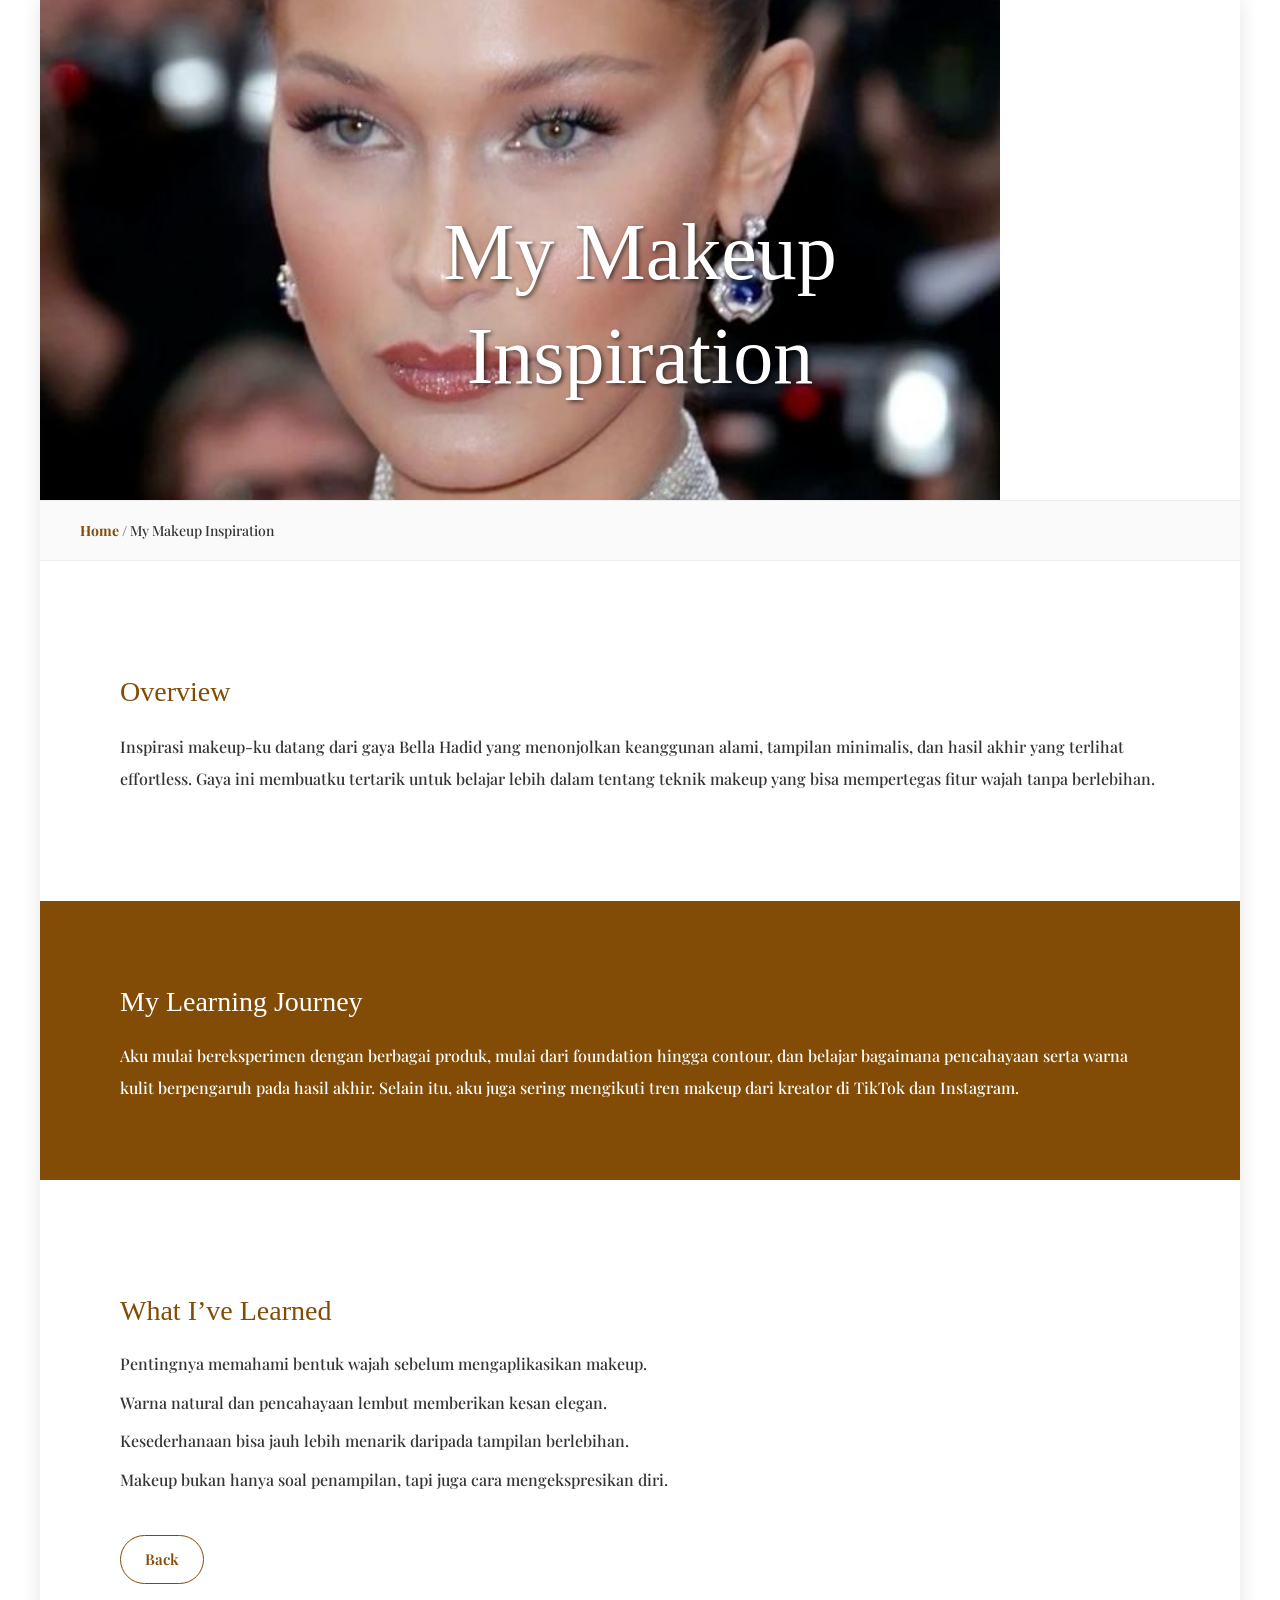
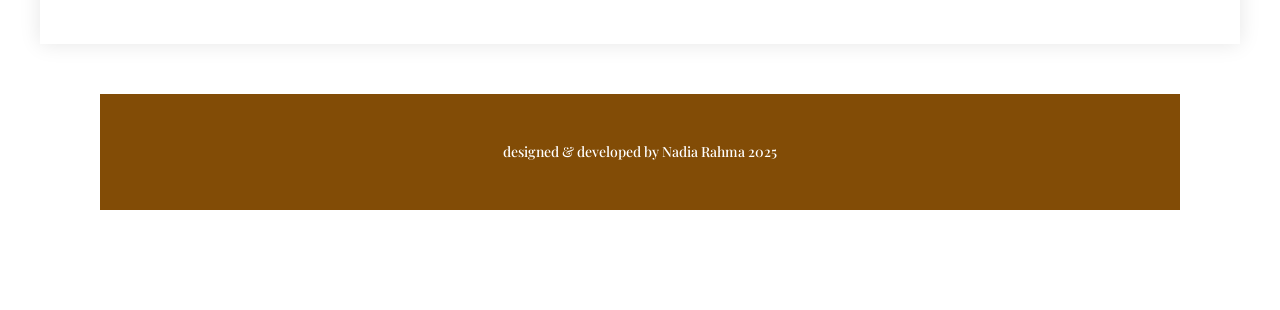
<file: detail.html>
<!DOCTYPE html>
<html lang="en">
<head>
  <meta charset="utf-8">
  <meta name="viewport" content="width=device-width, initial-scale=1.0">
  <title>My Makeup Inspiration</title>

  <link rel="stylesheet" href="bootstrap-grid.css" type="text/css">
  <link rel="stylesheet" href="styles.css" type="text/css">
  <link href="https://fonts.googleapis.com/css2?family=Playfair+Display:wght@400;500;700&display=swap" rel="stylesheet">

  <style>
    body {
      font-family: "Playfair Display", serif;
      background-color: #fff;
      color: #333;
      margin: 0;
      padding: 0;
    }

    .project-container {
      background-color: #fff;
      color: #333;
      max-width: 1200px;
      margin: 0 auto;
      box-shadow: 0 0 20px rgba(0,0,0,0.1);
    }

    .image-container {
      position: relative;
    }

    .full-width-image {
      width: 100%;
      height: 500px;
      object-fit: cover;
      display: block;
    }

    .project-title {
      position: absolute;
      top: 50%;
      left: 50%;
      transform: translate(-50%, -50%);
      font-size: 80px;
      color: white;
      text-align: center;
      text-shadow: 2px 2px 4px rgba(0,0,0,0.6);
    }

    .breadcrumb {
      padding: 20px 40px;
      background-color: #fafafa;
      border-top: 1px solid #eee;
      border-bottom: 1px solid #eee;
      font-family: "Playfair Display", serif;
      font-size: 14px;
    }

    .breadcrumb a {
      color: #824c06;
      text-decoration: none;
      font-weight: bold;
    }

    .breadcrumb a:hover {
      text-decoration: underline;
    }

    section.project {
      padding: 60px 80px;
      line-height: 1.8;
    }

    section.project h2 {
      font-size: 28px;
      margin-bottom: 20px;
      color: #824c06;
    }

    section.blue {
      background-color: #824c06;
      color: white;
    }

    footer {
      background-color: #824c06;
      text-align: center;
      color: white;
      padding: 30px 0;
      font-size: 14px;
      margin-top: 50px;
    }

    .button {
      border: 2px solid #824c06;
      padding: 10px 24px;
      border-radius: 25px;
      text-decoration: none;
      color: #824c06;
      font-weight: 600;
      display: inline-block;
      margin-top: 30px;
      transition: all 0.3s ease;
    }

    .button:hover {
      background-color: #824c06;
      color: #fff;
    }
  </style>
</head>

<body>
  <div class="project-container">
    <div class="image-container">
      <img src="makeup2.jpeg" class="full-width-image" alt="Bella Hadid Makeup Inspiration">
      <h1 class="project-title">My Makeup Inspiration</h1>
    </div>

    <div class="breadcrumb">
      <a href="index.html">Home</a> / My Makeup Inspiration
    </div>

    <section class="project">
      <h2>Overview</h2>
      <p>
        Inspirasi makeup-ku datang dari gaya Bella Hadid yang menonjolkan keanggunan alami, 
        tampilan minimalis, dan hasil akhir yang terlihat effortless. 
        Gaya ini membuatku tertarik untuk belajar lebih dalam tentang teknik makeup yang bisa mempertegas fitur wajah tanpa berlebihan.
      </p>
    </section>

    <section class="project blue">
      <h2>My Learning Journey</h2>
      <p>
        Aku mulai bereksperimen dengan berbagai produk, mulai dari foundation hingga contour, 
        dan belajar bagaimana pencahayaan serta warna kulit berpengaruh pada hasil akhir. 
        Selain itu, aku juga sering mengikuti tren makeup dari kreator di TikTok dan Instagram.
      </p>
    </section>

    <section class="project">
      <h2>What I’ve Learned</h2>
      <ul>
        <li>Pentingnya memahami bentuk wajah sebelum mengaplikasikan makeup.</li>
        <li>Warna natural dan pencahayaan lembut memberikan kesan elegan.</li>
        <li>Kesederhanaan bisa jauh lebih menarik daripada tampilan berlebihan.</li>
        <li>Makeup bukan hanya soal penampilan, tapi juga cara mengekspresikan diri.</li>
      </ul>
      <a href="index.html" class="button">Back</a>
    </section>
  </div>

  <footer>
    <p>designed & developed by Nadia Rahma 2025</p>
  </footer>
</body>
</html>
</file>
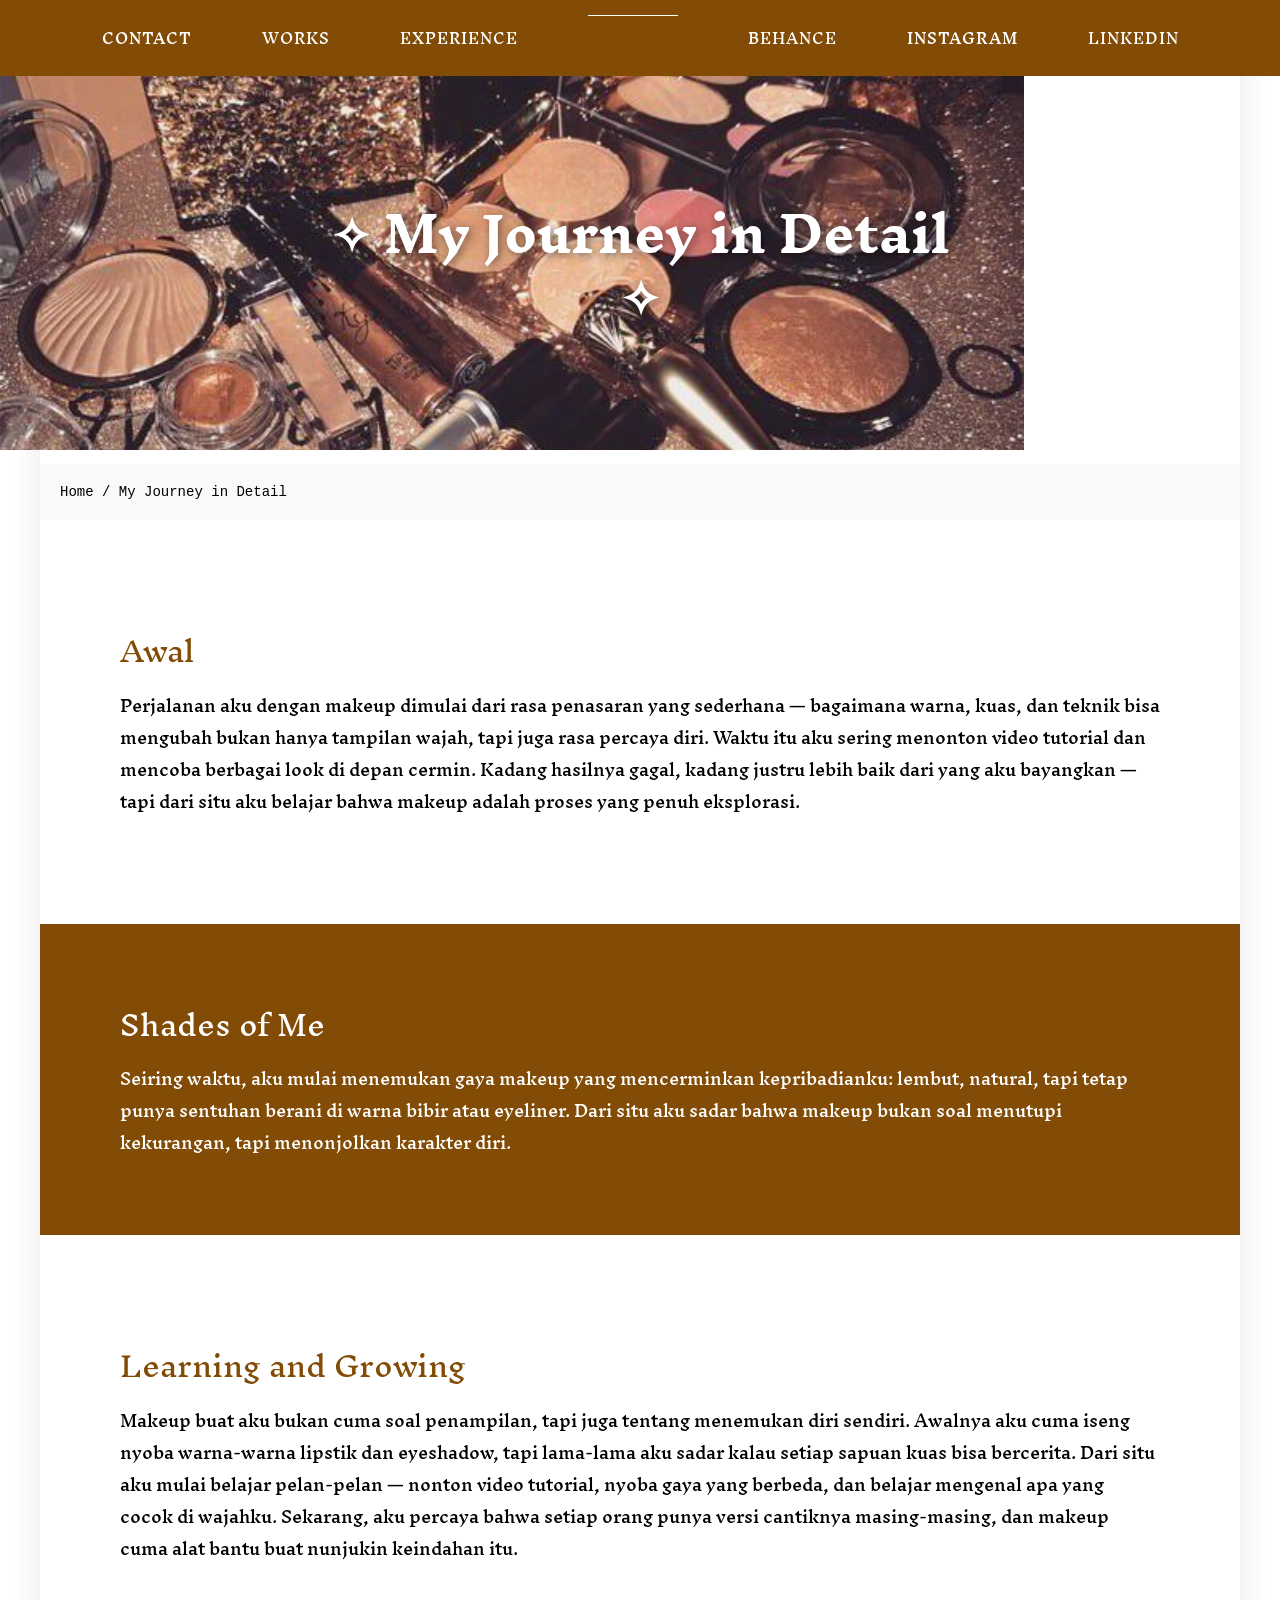
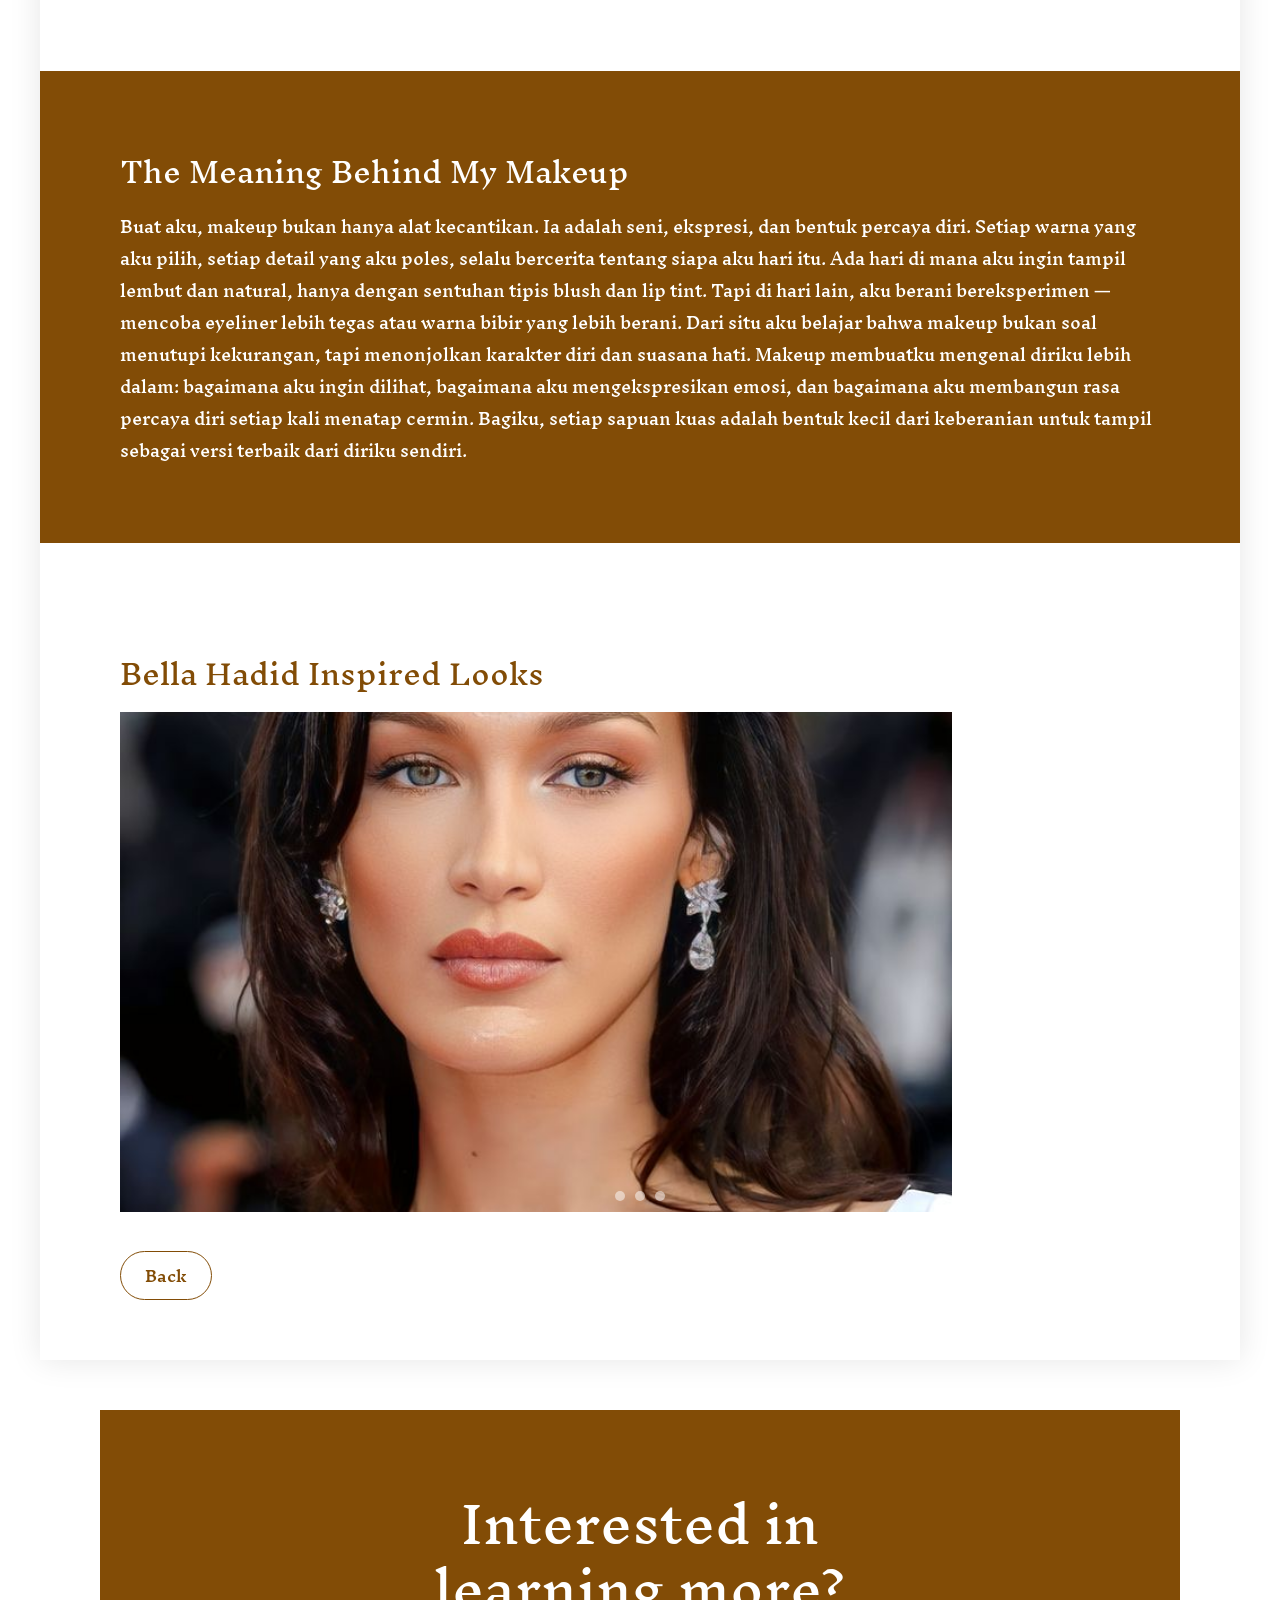
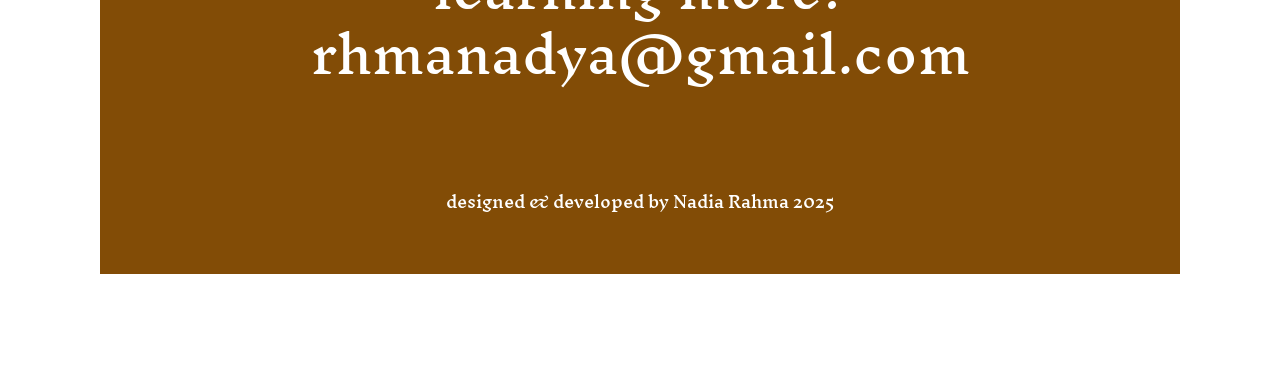
<file: detail2.html>
<!DOCTYPE html>
<html>
<head>
	<meta charset="utf-8">
	<meta name="viewport" content="width=device-width, initial-scale=1.0">
	<title>My Journey in Detail</title>
	<link rel="stylesheet" href="bootstrap-grid.css" type="text/css">
	<link rel="stylesheet" href="styles.css" type="text/css">
	<link href="https://fonts.googleapis.com/css2?family=Inknut+Antiqua:wght@300;400;500;600;700;800;900&display=swap" rel="stylesheet">

	<style>
		body {
			margin: 0;
			padding: 0;
			font-family: 'Inknut Antiqua', serif;
			background-color: #fff;
		}

		.project-container {
			background-color: white;
			max-width: 1200px;
			margin: 0 auto;
			box-shadow: 0 0 30px rgba(0,0,0,0.1);
		}

		nav ul {
			list-style: none;
			display: flex;
			justify-content: center;
			gap: 40px;
			background-color: #824c06;
			padding: 20px 0;
			margin: 0;
		}

		nav ul li a {
			color: white;
			text-decoration: none;
			font-weight: 600;
		}

		nav ul li a:hover {
			text-decoration: underline;
		}

		.image-banner {
			position: relative;
			width: 100vw;
			left: 50%;
			right: 50%;
			margin-left: -50vw;
			margin-right: -50vw;
			overflow: hidden;
		}

		.banner-img {
			width: 100%;
			height: 450px;
			object-fit: cover;
			object-position: center;
		}

		.project-title {
			position: absolute;
			top: 50%;
			left: 50%;
			transform: translate(-50%, -50%);
			color: white;
			font-size: 48px;
			font-weight: bold;
			text-align: center;
			text-shadow: 2px 2px 10px rgba(0,0,0,0.5);
		}

		.breadcrumb {
			padding: 20px;
			background-color: #f8f9fa;
			font-family: 'IBM Plex Mono', monospace;
			font-size: 14px;
		}

		.breadcrumb a {
			color: black;
			text-decoration: none;
		}

		.breadcrumb a:hover {
			text-decoration: underline;
		}

		section.project {
			padding: 60px 80px;
			line-height: 1.8;
		}

		section.project h2 {
			font-size: 28px;
			margin-bottom: 20px;
			color: #824c06;
		}

		section.project.blue {
			background-color: #824c06;
			color: white;
		}

		.button {
			border: 2px solid #824c06;
			padding: 10px 24px;
			border-radius: 25px;
			text-decoration: none;
			color: #824c06;
			font-weight: 600;
			display: inline-block;
			margin-top: 30px;
			transition: all 0.3s ease;
		}

		.button:hover {
			background-color: #824c06;
			color: #fff;
		}

		/* Slider Styles */
		.project-slider {
			position: relative;
			width: 100%;
			overflow: hidden;
		}

		.slider-container {
			display: flex;
			transition: transform 0.5s ease;
			width: 300%;
		}

		.slider-slide {
			width: 33.33%;
			flex-shrink: 0;
		}

		.slider-slide img {
			width: 100%;
			height: 500px;
			object-fit: cover;
		}

		.slider-controls {
			position: absolute;
			bottom: 20px;
			left: 50%;
			transform: translateX(-50%);
			display: flex;
			gap: 10px;
		}

		.slider-dot {
			width: 10px;
			height: 10px;
			background-color: rgba(255,255,255,0.5);
			border-radius: 50%;
			cursor: pointer;
			transition: background-color 0.3s;
		}

		.slider-dot.active {
			background-color: white;
		}

		.slider-toggle {
			display: none;
		}

		#slide1:checked ~ .slider-container {
			transform: translateX(0);
		}
		#slide2:checked ~ .slider-container {
			transform: translateX(-33.33%);
		}
		#slide3:checked ~ .slider-container {
			transform: translateX(-66.66%);
		}

		footer {
			background-color: #824c06;
			text-align: center;
			color: white;
			padding: 40px 0;
			margin-top: 50px;
		}
	</style>
</head>

<body>
	<nav>
		<ul>
			<li><a href="index.html#contact">contact</a></li>
			<li>works</li>
			<li>experience</li>
			<li class="empty"></li>
			<li>behance</li>
			<li><a href="https://www.instagram.com/nadyazltaa?igsh=NnhzdWJmMm1mb3du" target="_blank">Instagram</a></li>
			<li>linkedin</li>
		</ul>
	</nav>

	<div class="project-container">

		<div class="image-banner">
			<img src="makeup3.jpeg" alt="My Journey in Detail" class="banner-img">
			<h1 class="project-title">✧ My Journey in Detail ✧</h1>
		</div>

		<div class="breadcrumb">
			<a href="index.html">Home</a> / My Journey in Detail
		</div>

		<section class="project">
			<h2>Awal</h2>
			<p>Perjalanan aku dengan makeup dimulai dari rasa penasaran yang sederhana — bagaimana warna, kuas, dan teknik bisa mengubah bukan hanya tampilan wajah, 
			tapi juga rasa percaya diri. Waktu itu aku sering menonton video tutorial dan mencoba berbagai look di depan cermin. Kadang hasilnya gagal, 
			kadang justru lebih baik dari yang aku bayangkan — tapi dari situ aku belajar bahwa makeup adalah proses yang penuh eksplorasi.</p>
		</section>

		<section class="project blue">
			<h2>Shades of Me</h2>
			<p>Seiring waktu, aku mulai menemukan gaya makeup yang mencerminkan kepribadianku: lembut, natural, tapi tetap punya sentuhan berani di warna bibir atau eyeliner.
			Dari situ aku sadar bahwa makeup bukan soal menutupi kekurangan, tapi menonjolkan karakter diri.</p>
		</section>

		<section class="project">
			<h2>Learning and Growing</h2>
			<p>Makeup buat aku bukan cuma soal penampilan, tapi juga tentang menemukan diri sendiri.
			Awalnya aku cuma iseng nyoba warna-warna lipstik dan eyeshadow, tapi lama-lama aku sadar kalau setiap sapuan kuas bisa bercerita.
			Dari situ aku mulai belajar pelan-pelan — nonton video tutorial, nyoba gaya yang berbeda, dan belajar mengenal apa yang cocok di wajahku.
			Sekarang, aku percaya bahwa setiap orang punya versi cantiknya masing-masing, dan makeup cuma alat bantu buat nunjukin keindahan itu.</p>
		</section>

		<section class="project blue">
			<h2>The Meaning Behind My Makeup</h2>
			<p>Buat aku, makeup bukan hanya alat kecantikan. Ia adalah seni, ekspresi, dan bentuk percaya diri.
			Setiap warna yang aku pilih, setiap detail yang aku poles, selalu bercerita tentang siapa aku hari itu.

			Ada hari di mana aku ingin tampil lembut dan natural, hanya dengan sentuhan tipis blush dan lip tint.
			Tapi di hari lain, aku berani bereksperimen — mencoba eyeliner lebih tegas atau warna bibir yang lebih berani.
			Dari situ aku belajar bahwa makeup bukan soal menutupi kekurangan, tapi menonjolkan karakter diri dan suasana hati.

			Makeup membuatku mengenal diriku lebih dalam: bagaimana aku ingin dilihat, bagaimana aku mengekspresikan emosi, dan bagaimana aku membangun rasa percaya diri setiap kali menatap cermin.
			Bagiku, setiap sapuan kuas adalah bentuk kecil dari keberanian untuk tampil sebagai versi terbaik dari diriku sendiri.</p>
		</section>

		<section class="project">
			<h2>Bella Hadid Inspired Looks</h2>
			<div class="project-slider">
				<input type="radio" name="slider" id="slide1" class="slider-toggle" checked>
				<input type="radio" name="slider" id="slide2" class="slider-toggle">
				<input type="radio" name="slider" id="slide3" class="slider-toggle">
				
				<div class="slider-container">
					<div class="slider-slide">
						<img src="bella1.jpeg" alt="Look 1">
					</div>
					<div class="slider-slide">
						<img src="bella2.jpeg" alt="Look 2">
					</div>
					<div class="slider-slide">
						<img src="bella3.jpeg" alt="Look 3">
					</div>
				</div>

				<div class="slider-controls">
					<label for="slide1" class="slider-dot"></label>
					<label for="slide2" class="slider-dot"></label>
					<label for="slide3" class="slider-dot"></label>
				</div>
			</div>

			<a href="index.html" class="button">Back</a>
		</section>
	</div>

	<footer id="contact">
		<h2>Interested in<br>learning more?<br>rhmanadya@gmail.com</h2>
		<p>designed & developed by Nadia Rahma 2025</p>
	</footer>

	<!-- Auto Slide Script -->
	<script>
	const dots = document.querySelectorAll('.slider-dot');
	const slides = document.querySelectorAll('.slider-toggle');
	let current = 0;

	setInterval(() => {
	  slides[current].checked = false;
	  current = (current + 1) % slides.length;
	  slides[current].checked = true;
	}, 4000);
	</script>
</body>
</html>
</file>
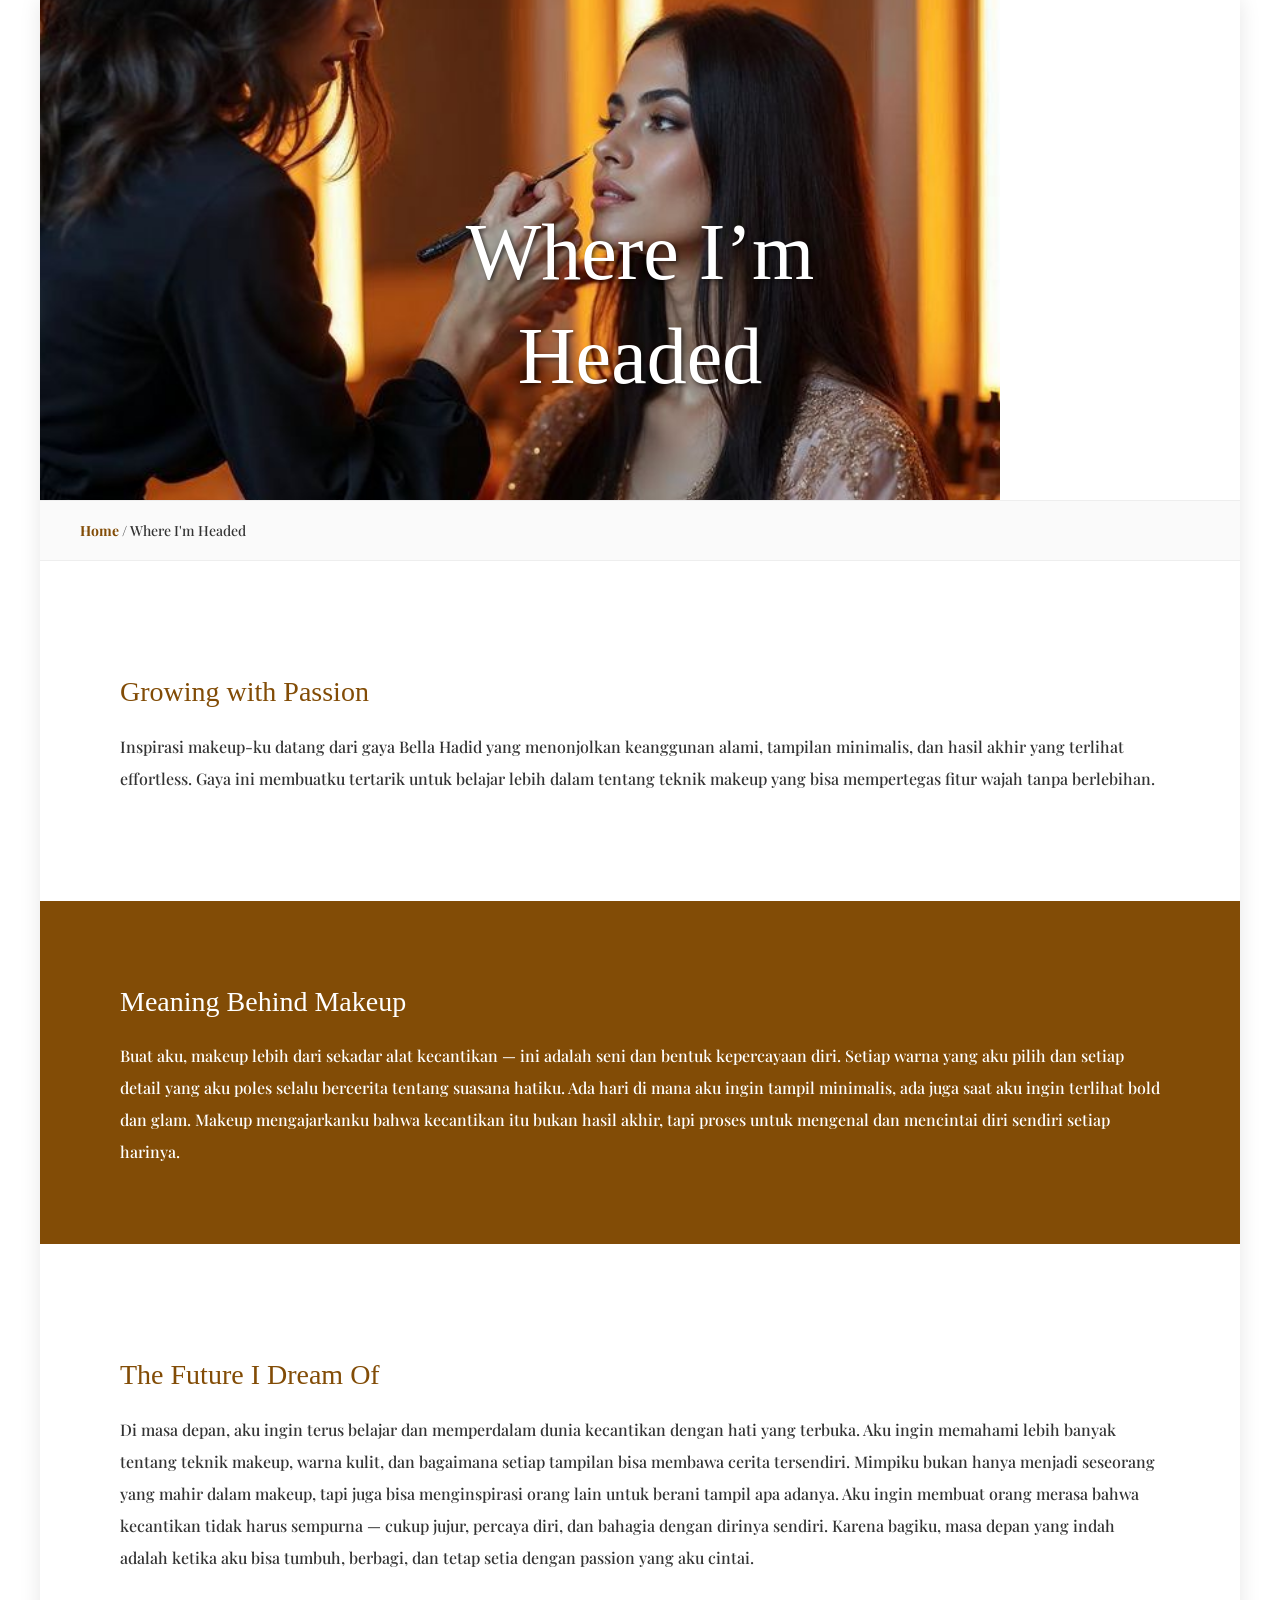
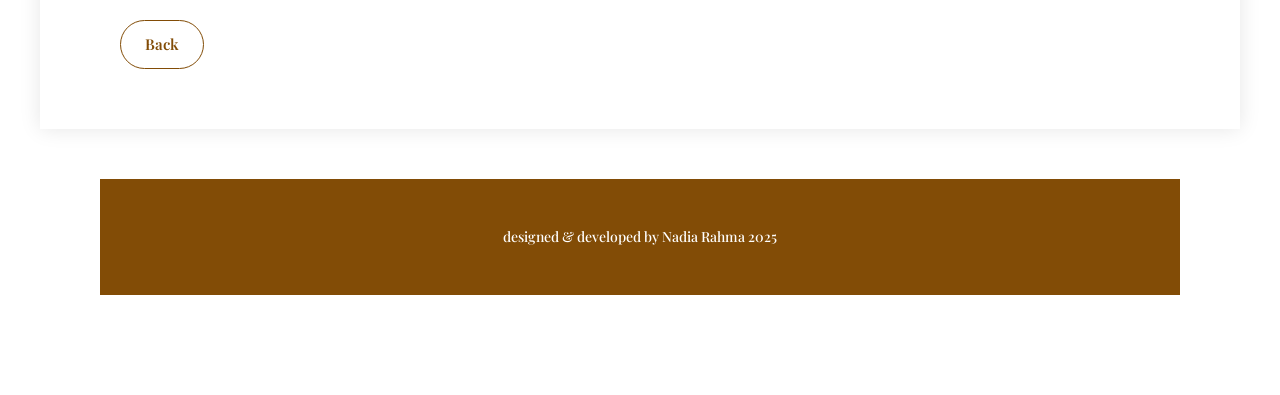
<file: detail3.html>
<!DOCTYPE html>
<html lang="en">
<head>
  <meta charset="utf-8">
  <meta name="viewport" content="width=device-width, initial-scale=1.0">
  <title>My Makeup Inspiration</title>
  <link rel="stylesheet" href="bootstrap-grid.css" type="text/css">
  <link rel="stylesheet" href="styles.css" type="text/css">
  <link href="https://fonts.googleapis.com/css2?family=Playfair+Display:wght@400;500;700&display=swap" rel="stylesheet">

  <style>
    body {
      font-family: "Playfair Display", serif;
      background-color: #fff;
      color: #333;
      margin: 0;
      padding: 0;
    }

    .project-container {
      background-color: #fff;
      color: #333;
      max-width: 1200px;
      margin: 0 auto;
      box-shadow: 0 0 20px rgba(0,0,0,0.1);
    }

    .image-container {
      position: relative;
    }

    .full-width-image {
      width: 100%;
      height: 500px;
      object-fit: cover;
      display: block;
    }

    .project-title {
      position: absolute;
      top: 50%;
      left: 50%;
      transform: translate(-50%, -50%);
      font-size: 80px;
      color: white;
      text-align: center;
      text-shadow: 2px 2px 4px rgba(0,0,0,0.6);
    }

    .breadcrumb {
      padding: 20px 40px;
      background-color: #fafafa;
      border-top: 1px solid #eee;
      border-bottom: 1px solid #eee;
      font-family: "Playfair Display", serif;
      font-size: 14px;
    }

    .breadcrumb a {
      color: #824c06;
      text-decoration: none;
      font-weight: bold;
    }

    .breadcrumb a:hover {
      text-decoration: underline;
    }

    section.project {
      padding: 60px 80px;
      line-height: 1.8;
    }

    section.project h2 {
      font-size: 28px;
      margin-bottom: 20px;
      color: #824c06;
    }

    section.blue {
      background-color: #824c06;
      color: white;
    }

    footer {
      background-color: #824c06;
      text-align: center;
      color: white;
      padding: 30px 0;
      font-size: 14px;
      margin-top: 50px;
    }

    .button {
      border: 2px solid #824c06;
      padding: 10px 24px;
      border-radius: 25px;
      text-decoration: none;
      color: #824c06;
      font-weight: 600;
      display: inline-block;
      margin-top: 30px;
      transition: all 0.3s ease;
    }

    .button:hover {
      background-color: #824c06;
      color: #fff;
    }
  </style>
</head>

<body>
  <div class="project-container">
    <div class="image-container">
      <img src="makeup4.jpeg" class="full-width-image" alt="cosmetics">
      <h1 class="project-title">Where I’m Headed</h1>
    </div>

    <div class="breadcrumb">
      <a href="index.html">Home</a> / Where I'm Headed
    </div>

    <section class="project">
      <h2>Growing with Passion</h2>
      <p>
        Inspirasi makeup-ku datang dari gaya Bella Hadid yang menonjolkan keanggunan alami,
        tampilan minimalis, dan hasil akhir yang terlihat effortless.
        Gaya ini membuatku tertarik untuk belajar lebih dalam tentang teknik makeup yang bisa mempertegas fitur wajah tanpa berlebihan.
      </p>
    </section>

    <section class="project blue">
      <h2>Meaning Behind Makeup</h2>
      <p>
        Buat aku, makeup lebih dari sekadar alat kecantikan — ini adalah seni dan bentuk kepercayaan diri.
        Setiap warna yang aku pilih dan setiap detail yang aku poles selalu bercerita tentang suasana hatiku.
        Ada hari di mana aku ingin tampil minimalis, ada juga saat aku ingin terlihat bold dan glam.
        Makeup mengajarkanku bahwa kecantikan itu bukan hasil akhir, tapi proses untuk mengenal dan mencintai diri sendiri setiap harinya.
      </p>
    </section>

    <section class="project">
      <h2>The Future I Dream Of</h2>
      <p>
        Di masa depan, aku ingin terus belajar dan memperdalam dunia kecantikan dengan hati yang terbuka.
        Aku ingin memahami lebih banyak tentang teknik makeup, warna kulit, dan bagaimana setiap tampilan bisa membawa cerita tersendiri.
        Mimpiku bukan hanya menjadi seseorang yang mahir dalam makeup, tapi juga bisa menginspirasi orang lain untuk berani tampil apa adanya.
        Aku ingin membuat orang merasa bahwa kecantikan tidak harus sempurna — cukup jujur, percaya diri, dan bahagia dengan dirinya sendiri.
        Karena bagiku, masa depan yang indah adalah ketika aku bisa tumbuh, berbagi, dan tetap setia dengan passion yang aku cintai.
      </p>
      <a href="index.html" class="button">Back</a>
    </section>
  </div>

  <footer>
    <p>designed & developed by Nadia Rahma 2025</p>
  </footer>
</body>
</html>
</file>
<file: styles.css>
body{
	font-family: "Playfair Display", serif;
    font-optical-sizing: auto;
    font-weight: 500; /* bisa diganti 500, 600, 700 sesuai tebal yang kamu mau */
    font-style: normal
}
body, ul{
	margin: 0;
	padding:0;
}

h1,h2, .skill-list {
	font-family: 'Inknut Antiqua', serif;

}

img{
	/*this limit width image*/
	max-width: 80%;
}
nav{
	background-color: #824c06;
	position: fixed;
	z-index: 1;
	width: 100%;
}
header{
	top:70px;
	position: relative;
	margin-bottom:  200px;
	background-image: url('../img/background.png');
	background-repeat: no-repeat;
	background-size: cover;
	background-position-y: -140px; 
}

nav ul li{
	display: inline-block;
	margin: 0 15px;
	padding:0;
	text-transform: uppercase;
	letter-spacing: 1px;
	font-size: 14px;
}

nav ul{
	margin: 0 auto;
	text-align: center;
	padding: 30px;

}

h1{
	font-size: 120px;
	line-height: 130%;
}
h2{
	font-size: 50px;
	line-height: 130%;
}
h1, h2{
	font-weight: normal;
}
p{
	line-height: 200%;
}

ul li{
	list-style: none;
	margin: 10px 0;
}

.button{
	border: 1px solid rgb(255, 255, 255);
	font-size: 15px;
	border-radius: 20px;
	text-decoration: none;
	color: rgb(255, 255, 255);
	padding: 10px 20px;
	margin-top:40px;
	display: inline-block;
	transition: background 0.5s ease-in-out;
}
.button:hover{
	background:rgb(255, 255, 255);
	color: white; 

}
figcaption{
	font-size: 10px;
	margin-top: 10px;
}

.intro-img{
	box-shadow: 1px 2px 30px rgb(255, 255, 255);
	margin-top: 30px;

}

.skill-list {
	text-align: center;
	font-size: 30px;
	line-height: 150%
	margin-bottom 130px;
}
.project{
	margin: 30px 0; 
	padding: 50px;
}

.blue{
	background-color: #824c06;
}

.project .button{
	margin-top: 10px;
}
footer{
	text-align: center;
	margin:100px;

}
footer h2{
	font-size: 50px;
	margin-bottom:100px; 

}
.right-alignment{
	text-align: right;
}

li.empty{
	width: 90px;
	border-top: 1px solid rgb(255, 255, 255);
	top:-5px;
	position: relative; 
}

/* NAVIGATION */
nav ul li a {
  text-decoration: none;
  color: white !important; /* tambahkan !important biar pasti keambil */
  transition: color 0.3s ease;
}

nav ul li a:hover {
  text-decoration: underline;
  color: #f0c27b; /* opsional, warna hover agak keemasan biar manis */
}

/* --- Slide 1: About Me --- */
.about {
  height: 100vh;
  display: flex;
  flex-direction: column;
  justify-content: center;
  align-items: center;
  text-align: center;
  background-color: #824c06; 
  padding: 50px 20px;
}

.about h2 {
  font-size: 45px;
  margin-bottom: 20px;
  color: #ffffff;
}

.about p {
  max-width: 800px;
  font-size: 18px;
  line-height: 1.8;
  color: #fffbfb;
}

/* --- Slide 2: Interests --- */
.interests {
  height: 100vh;
  background-color: #ffffff; /* pink sedikit berbeda biar kontras */
  display: flex;
  flex-direction: column;
  justify-content: center;
  align-items: center;
  text-align: center;
}

.interests h2 {
  font-size: 40px;
  margin-bottom: 40px;
  color: #333;
}

.interests ul {
  list-style: none;
  padding: 0;
  margin: 0;
}

.interests li {
  font-size: 25px;
  line-height: 2;
  font-family: 'Inknut Antiqua', serif;
}
/* --- Slide 3: My Inspiration --- */
.project.blue {
  background-color: #824c06; /* coklat tua kamu */
  color: white; /* ubah semua teks di dalamnya jadi putih */
}

.project.blue h2,
.project.blue p,
.project.blue figcaption,
.project.blue a {
  color: white; /* pastikan semua elemen teks putih juga */
}

.project.blue .button {
  border: 1px solid white;
  color: white;
}

.project.blue .button:hover {
  background-color: white;
  color: #824c06; /* pas dihover kebalik biar kontras */
}
/* Pastikan semua teks navbar berwarna putih */
nav,
nav ul,
nav ul li,
nav ul li a {
  color: white !important;
}

/* Saat hover tetap putih (atau bisa ubah kalau mau efek lain) */
nav ul li a:hover {
  color: #f5d7a1 !important; /* bisa ganti jadi putih juga kalau mau */
  text-decoration: underline;
}
.button {
  border: 1px solid #824c06;
  padding: 10px 20px;
  border-radius: 20px;
  text-decoration: none;
  color: #824c06;
  font-weight: bold;
  display: inline-block;
  margin-top: 20px;
  transition: all 0.3s ease;
}

.button:hover {
  background-color: #824c06;
  color: white;
}

body{
	font-family: "Playfair Display", serif;
    font-optical-sizing: auto;
    font-weight: 500; /* bisa diganti 500, 600, 700 sesuai tebal yang kamu mau */
    font-style: normal
}
body, ul{
	margin: 0;
	padding:0;
}

h1,h2, .skill-list {
	font-family: 'Inknut Antiqua', serif;

}

img{
	/*this limit width image*/
	max-width: 80%;
}
nav{
	background-color: #824c06;
	position: fixed;
	z-index: 1;
	width: 100%;
}
header{
	top:70px;
	position: relative;
	margin-bottom:  200px;
	background-image: url('../img/background.png');
	background-repeat: no-repeat;
	background-size: cover;
	background-position-y: -140px; 
}

nav ul li{
	display: inline-block;
	margin: 0 15px;
	padding:0;
	text-transform: uppercase;
	letter-spacing: 1px;
	font-size: 14px;
}

nav ul{
	margin: 0 auto;
	text-align: center;
	padding: 30px;

}

h1{
	font-size: 120px;
	line-height: 130%;
}
h2{
	font-size: 50px;
	line-height: 130%;
}
h1, h2{
	font-weight: normal;
}
p{
	line-height: 200%;
}

ul li{
	list-style: none;
	margin: 10px 0;
}

.button{
	border: 1px solid rgb(255, 255, 255);
	font-size: 15px;
	border-radius: 20px;
	text-decoration: none;
	color: rgb(255, 255, 255);
	padding: 10px 20px;
	margin-top:40px;
	display: inline-block;
	transition: background 0.5s ease-in-out;
}
.button:hover{
	background:rgb(255, 255, 255);
	color: white; 

}
figcaption{
	font-size: 10px;
	margin-top: 10px;
}

.intro-img{
	box-shadow: 1px 2px 30px rgb(255, 255, 255);
	margin-top: 30px;

}

.skill-list {
	text-align: center;
	font-size: 30px;
	line-height: 150%
	margin-bottom 130px;
}
.project{
	margin: 30px 0; 
	padding: 50px;
}

.blue{
	background-color: #824c06;
}

.project .button{
	margin-top: 10px;
}
footer{
	text-align: center;
	margin:100px;

}
footer h2{
	font-size: 50px;
	margin-bottom:100px; 

}
.right-alignment{
	text-align: right;
}

li.empty{
	width: 90px;
	border-top: 1px solid rgb(255, 255, 255);
	top:-5px;
	position: relative; 
}

/* NAVIGATION */
nav ul li a {
  text-decoration: none;
  color: white !important; /* tambahkan !important biar pasti keambil */
  transition: color 0.3s ease;
}

nav ul li a:hover {
  text-decoration: underline;
  color: #f0c27b; /* opsional, warna hover agak keemasan biar manis */
}

/* --- Slide 1: About Me --- */
.about {
  height: 100vh;
  display: flex;
  flex-direction: column;
  justify-content: center;
  align-items: center;
  text-align: center;
  background-color: #824c06; 
  padding: 50px 20px;
}

.about h2 {
  font-size: 45px;
  margin-bottom: 20px;
  color: #ffffff;
}

.about p {
  max-width: 800px;
  font-size: 18px;
  line-height: 1.8;
  color: #fffbfb;
}

/* --- Slide 2: Interests --- */
.interests {
  height: 100vh;
  background-color: #ffffff; /* pink sedikit berbeda biar kontras */
  display: flex;
  flex-direction: column;
  justify-content: center;
  align-items: center;
  text-align: center;
}

.interests h2 {
  font-size: 40px;
  margin-bottom: 40px;
  color: #333;
}

.interests ul {
  list-style: none;
  padding: 0;
  margin: 0;
}

.interests li {
  font-size: 25px;
  line-height: 2;
  font-family: 'Inknut Antiqua', serif;
}
/* --- Slide 3: My Inspiration --- */
.project.blue {
  background-color: #824c06; /* coklat tua kamu */
  color: white; /* ubah semua teks di dalamnya jadi putih */
}

.project.blue h2,
.project.blue p,
.project.blue figcaption,
.project.blue a {
  color: white; /* pastikan semua elemen teks putih juga */
}

.project.blue .button {
  border: 1px solid white;
  color: white;
}

.project.blue .button:hover {
  background-color: white;
  color: #824c06; /* pas dihover kebalik biar kontras */
}
/* Pastikan semua teks navbar berwarna putih */
nav,
nav ul,
nav ul li,
nav ul li a {
  color: white !important;
}

/* Saat hover tetap putih (atau bisa ubah kalau mau efek lain) */
nav ul li a:hover {
  color: #f5d7a1 !important; /* bisa ganti jadi putih juga kalau mau */
  text-decoration: underline;
}
/* ==== FIX: tombol Read More tidak muncul ==== */
section.project {
  overflow: visible !important;
  position: relative;
  z-index: 1;
}

section.project .button {
  display: inline-block !important;
  position: relative;
  z-index: 10;
  margin-top: 30px;
  color: #824c06 !important;
  border: 1px solid #824c06 !important;
  background-color: white !important;
}

section.project .button:hover {
  background-color: #824c06 !important;
  color: white !important;
}
</file>
